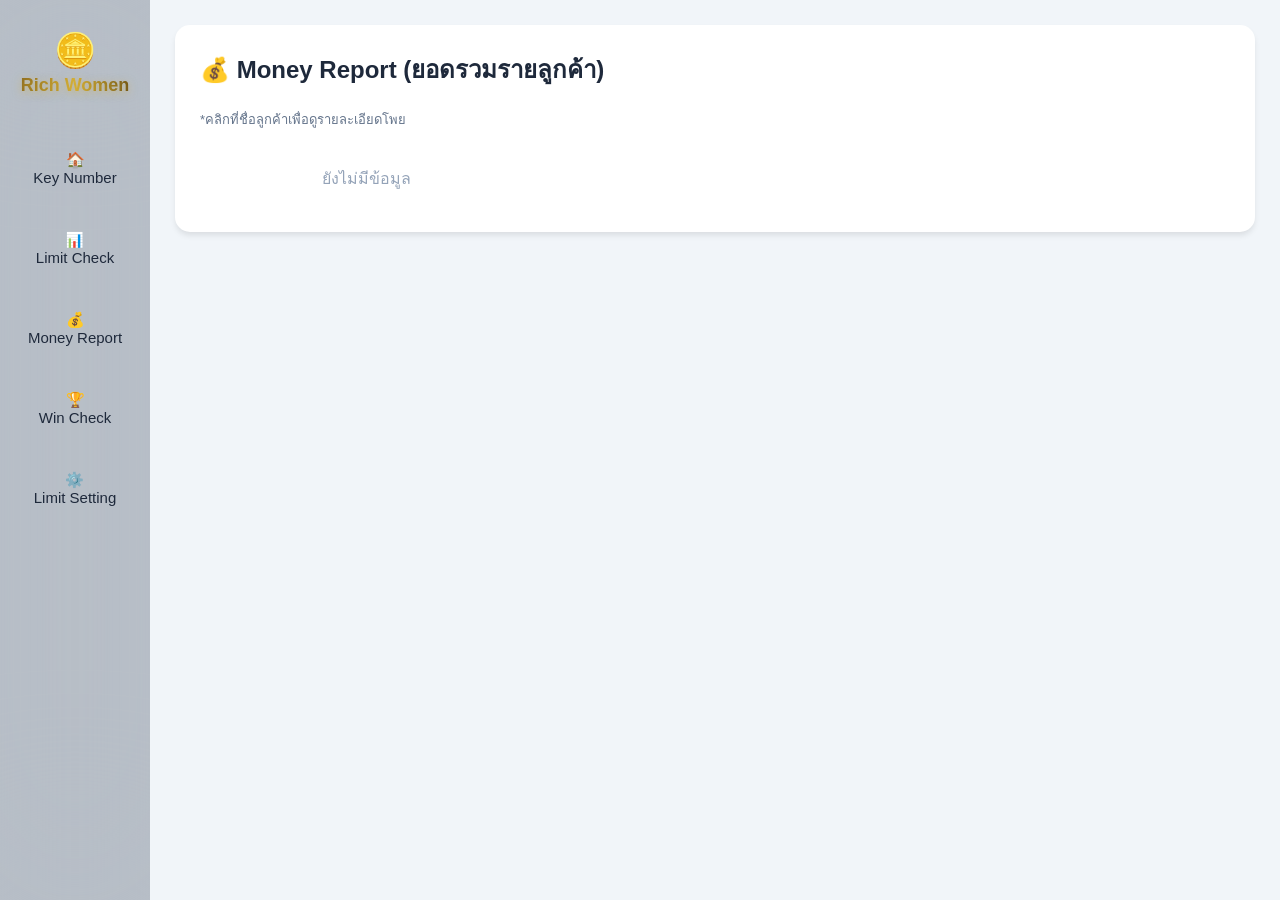
<file: money.html>
<!DOCTYPE html>
<html lang="th">
<head>
    <meta charset="UTF-8"><title>Money Report</title>
    <link rel="stylesheet" href="style.css">
</head>
<body>
    <div class="nav-sidebar">
<div class="logo-animate">
    <div class="rabbit">🪙</div>
    <div class="text">Rich Women</div>
</div>
        <a href="index.html"><div class="nav-item">🏠<br>Key Number</div></a>
        <a href="report.html"><div class="nav-item">📊<br>Limit Check</div></a>
        <a href="money.html"><div class="nav-item">💰<br>Money Report</div></a>
        <a href="win.html"><div class="nav-item">🏆<br>Win Check</div></a> 
	<a href="settings.html"><div class="nav-item">⚙️<br>Limit Setting</div></a>
    </div>

    <div class="main-content">
        <div class="card-padding" style="background:white; border-radius:15px; box-shadow: 0 4px 6px -1px rgba(0,0,0,0.1);">
            <h2 style="margin-top:0;">💰 Money Report (ยอดรวมรายลูกค้า)</h2>
            <p style="color:#64748b; font-size:13px; margin-bottom:20px;">*คลิกที่ชื่อลูกค้าเพื่อดูรายละเอียดโพย</p>
            <div id="moneyList"></div>
        </div>
    </div>
    <script src="app.js"></script>
    <script>renderMoneyReport();</script>
</body>
</html>
</file>
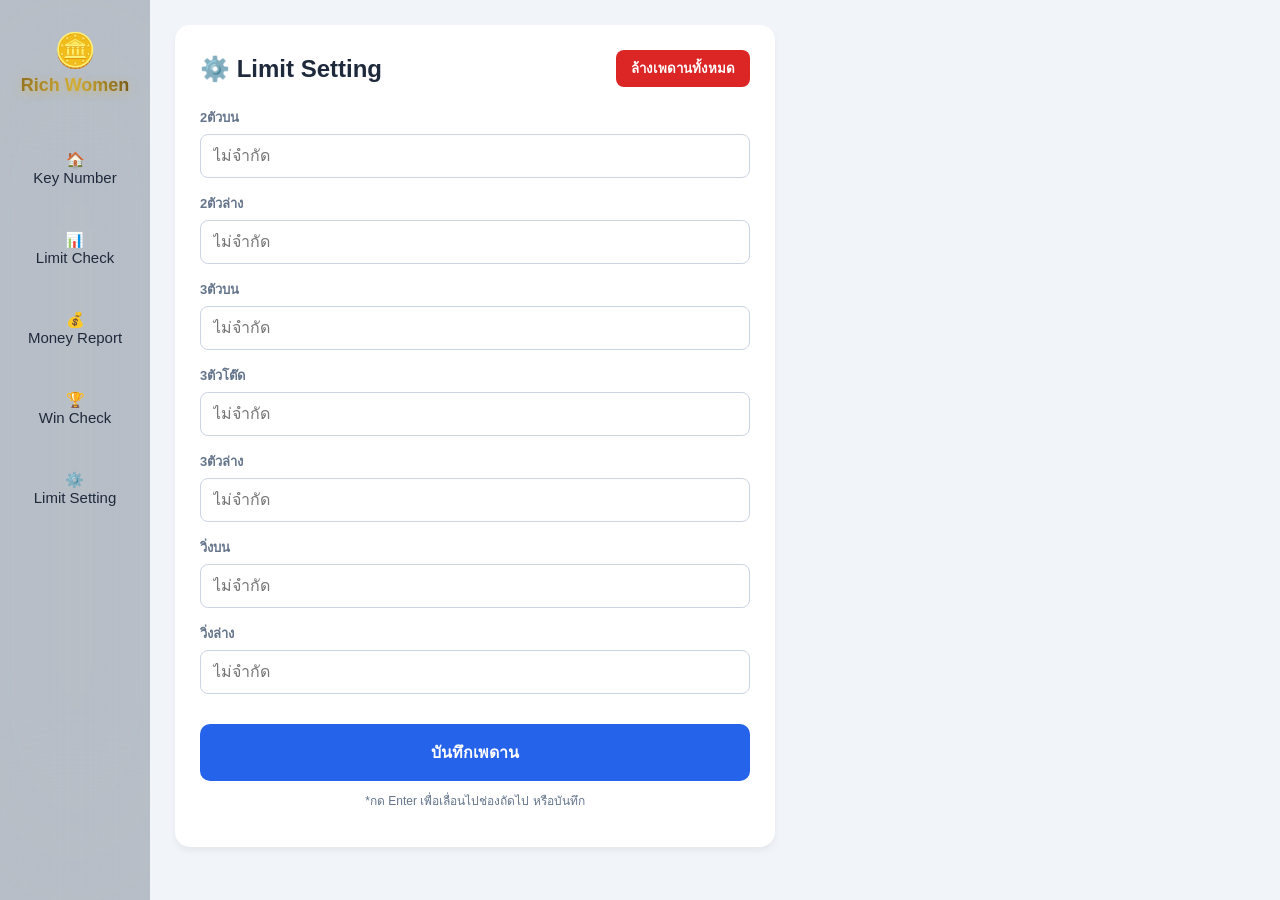
<file: settings.html>
<!DOCTYPE html>
<html lang="th">
<head>
    <meta charset="UTF-8"><title>Limit Setting</title>
    <link rel="stylesheet" href="style.css">
</head>
<body>
    <div class="nav-sidebar">
<div class="logo-animate">
    <div class="rabbit">🪙</div>
    <div class="text">Rich Women</div>
</div>
        <a href="index.html"><div class="nav-item">🏠<br>Key Number</div></a>
        <a href="report.html"><div class="nav-item">📊<br>Limit Check</div></a>
        <a href="money.html"><div class="nav-item">💰<br>Money Report</div></a>
        <a href="win.html"><div class="nav-item">🏆<br>Win Check</div></a> 
	<a href="settings.html"><div class="nav-item">⚙️<br>Limit Setting</div></a>
    </div>

    <div class="main-content">
        <div class="card-padding" style="background:white; border-radius:15px; max-width:600px; box-shadow: 0 4px 6px rgba(0,0,0,0.05);">
            <div style="display:flex; justify-content:space-between; align-items:center; margin-bottom:20px;">
                <h2 style="margin:0;">⚙️ Limit Setting</h2>
                <button onclick="clearLimits()" style="background:var(--red); color:white; border:none; padding:8px 15px; border-radius:8px; cursor:pointer; font-weight:bold;">ล้างเพดานทั้งหมด</button>
            </div>
            
            <div id="settingsContainer"></div>
            
            <button onclick="saveSettings()" class="btn-submit" style="background:var(--blue);">บันทึกเพดาน</button>
            <p style="color:#64748b; font-size:12px; margin-top:10px; text-align:center;">*กด Enter เพื่อเลื่อนไปช่องถัดไป หรือบันทึก</p>
        </div>
    </div>
    <script src="app.js"></script>
    <script>renderSettings();</script>
</body>
</html>
</file>
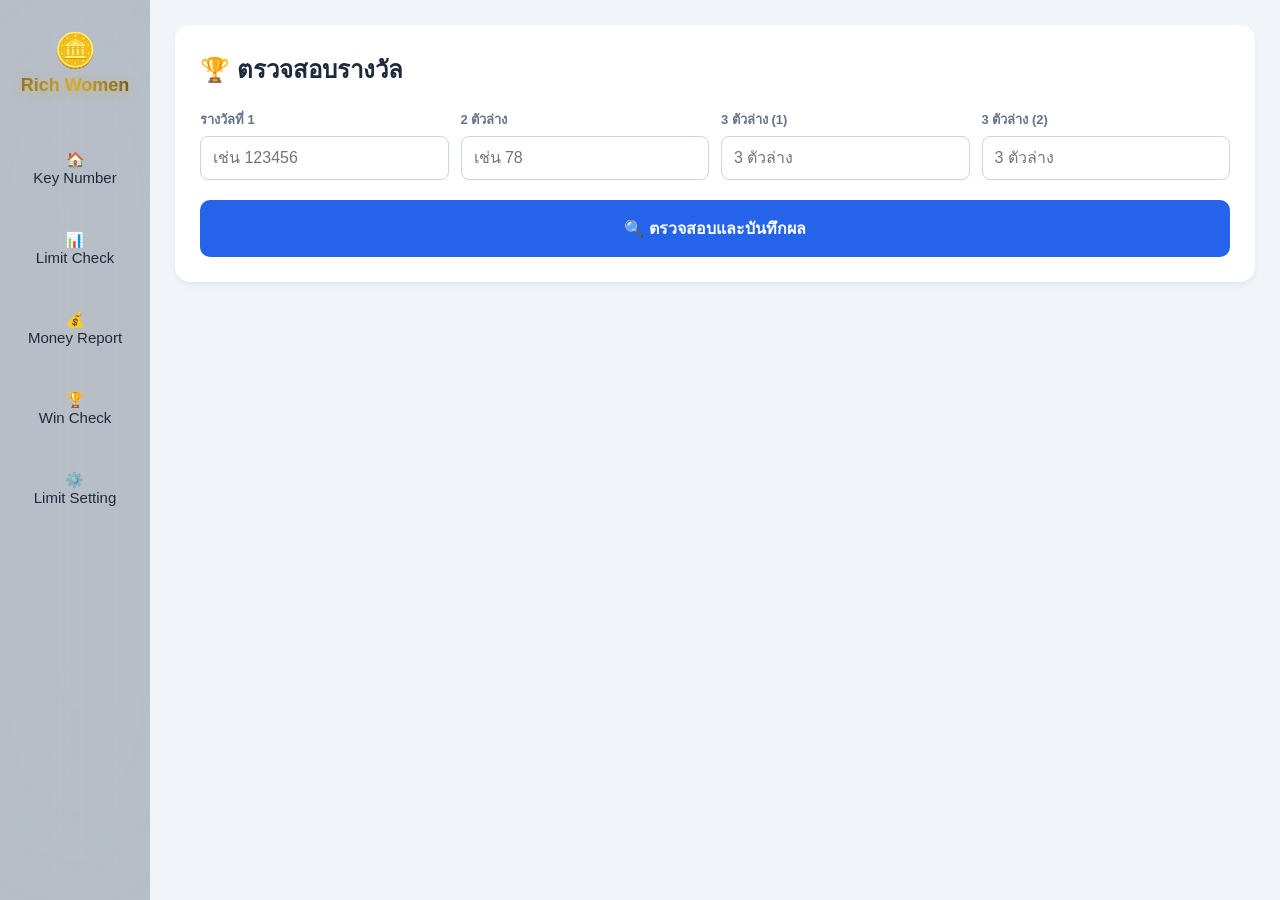
<file: win.html>
<!DOCTYPE html>
<html lang="th">
<head>
    <meta charset="UTF-8">
    <title>Win Checker - Rich Women</title>
    <link rel="stylesheet" href="style.css">
</head>
<body>
    <div class="nav-sidebar">
        <div class="logo-animate">
            <div class="rabbit">🪙</div>
            <div class="text">Rich Women</div>
        </div>
        <a href="index.html"><div class="nav-item">🏠<br>Key Number</div></a>
        <a href="report.html"><div class="nav-item">📊<br>Limit Check</div></a>
        <a href="money.html"><div class="nav-item">💰<br>Money Report</div></a>
        <a href="win.html"><div class="nav-item">🏆<br>Win Check</div></a> 
	<a href="settings.html"><div class="nav-item">⚙️<br>Limit Setting</div></a>
    </div>

    <div class="main-content">
        <div class="card-padding" style="background:white; border-radius:15px; box-shadow: 0 4px 6px rgba(0,0,0,0.05); margin-bottom: 20px;">
            <h2 style="margin-top:0;">🏆 ตรวจสอบรางวัล</h2>
            <div class="input-grid" style="grid-template-columns: 1fr 1fr 1fr 1fr;">
                <div>
                    <label>รางวัลที่ 1</label>
                    <input id="win1" type="text" placeholder="เช่น 123456" maxlength="6">
                </div>
                <div>
                    <label>2 ตัวล่าง</label>
                    <input id="winDown2" type="text" placeholder="เช่น 78" maxlength="2">
                </div>
                <div>
                    <label>3 ตัวล่าง (1)</label>
                    <input id="winDown3_1" type="text" placeholder="3 ตัวล่าง" maxlength="3">
                </div>
                <div>
                    <label>3 ตัวล่าง (2)</label>
                    <input id="winDown3_2" type="text" placeholder="3 ตัวล่าง" maxlength="3">
                </div>
            </div>
            <button onclick="checkWinners()" class="btn-submit" style="background:var(--blue); margin-top:20px;">🔍 ตรวจสอบและบันทึกผล</button>
        </div>
<div id="winnerDisplay" style="margin-bottom: 20px;">
    </div>

<div id="winnerResult">
    </div>
</div>

    <script src="app.js"></script>
    <script>
        // โหลดผลรางวัลที่เคยบันทึกไว้ (ถ้ามี)
        window.onload = () => {
            const savedWin = JSON.parse(localStorage.getItem('lotto_win_results'));
            if(savedWin) {
                document.getElementById('win1').value = savedWin.win1 || '';
                document.getElementById('winDown2').value = savedWin.winDown2 || '';
                document.getElementById('winDown3_1').value = savedWin.winDown3_1 || '';
                document.getElementById('winDown3_2').value = savedWin.winDown3_2 || '';
                renderWinners(); 
            }
        };
    </script>
</body>
</html>
</file>
<file: style.css>
/* --- Global Setup --- */
:root { 
    --navy-dark: #0f172a; 
    --navy-med: #334155; 
    --blue: #2563eb;
    --green: #059669; 
    --red: #dc2626; 
    --light: #f1f5f9; 
    --border: #cbd5e1;
    --card-header: #e2e8f0; 
}

* { box-sizing: border-box; }

body { 
    margin: 0; 
    font-family: 'Inter', 'Kanit', sans-serif; 
    display: flex; 
    background: var(--light); 
    height: 100vh; 
    color: #1e293b; 
    overflow: hidden; 
}

/* --- ส่วนที่ 1: Navigation Sidebar --- */
.nav-sidebar { 
    width: 150px;
    background: rgba(51, 65, 85, 0.3);
    backdrop-filter: blur(100px); 
    display: flex; 
    flex-direction: column; 
    align-items: center; 
    padding: 30px 0; 
    flex-shrink: 0; 
}

.nav-sidebar a { text-decoration: none; color: #1e293b; width: 100%; margin-bottom: 15px; }

.logo-box { 
    width: 60px; height: 60px; 
    background: var(--blue); 
    border-radius: 12px; 
    margin-bottom: 40px; 
    display: flex; 
    align-items: center; 
    justify-content: center; 
    font-weight: bold; 
    font-size: 24px; 
    color: white; 
}

.nav-item { 
    width: 100%; padding: 15px 0; 
    text-align: center; cursor: pointer; 
    display: flex; flex-direction: column; 
    align-items: center; font-size: 15px;
    transition: 0.2s; 
}

.nav-item:hover {
    background: rgba(212, 175, 55, 0.5);
    box-shadow: 0 4px 12px rgba(212, 175, 55, 0.3);
    transform: translateY(-2px);
}

/* --- ส่วนที่ 2: Sidebar Input --- */
.sidebar-input { 
    width: 550px;
    background: #fff; 
    border-right: 1px solid var(--border); 
    display: flex; 
    flex-direction: column; 
    flex-shrink: 0; 
}

.card-padding { padding: 25px; }

.sidebar-input .draft-section {
    flex: 1;
    padding: 20px;
    background: #fafafa;
    overflow-y: auto;
    border-top: 1px solid var(--border);
}

/* --- ส่วนที่ 3: Main Content --- */
.main-content { 
    flex: 1; 
    padding: 25px; 
    overflow-y: auto; 
}

#billContainer {
    display: block;
}

/* --- Inputs & Forms --- */
.input-grid { 
    display: grid; 
    grid-template-columns: 1.5fr 1fr 1fr 1fr;
    gap: 12px; 
    margin-top: 5px; 
}

label { font-size: 13px; font-weight: 600; color: #64748b; margin-bottom: 6px; display: block; }

input { 
    width: 100%; padding: 12px; 
    border: 1px solid var(--border); 
    border-radius: 8px; 
    font-size: 16px;
}

input:focus { 
    border-color: var(--blue); 
    outline: none; 
    box-shadow: 0 0 0 3px rgba(37, 99, 235, 0.1); 
}

input:disabled { background: #f1f5f9 !important; border-color: #e2e8f0; }

.btn-submit { 
    background: #8b5cf6; 
    color: white; 
    border: none; 
    padding: 16px; 
    width: 100%; 
    border-radius: 10px; 
    font-size: 16px; 
    font-weight: bold; 
    cursor: pointer; 
    margin-top: 15px; 
    transition: all 0.25s ease; 
}

.btn-submit:hover { 
    background: #8b5cf6; 
    transform: translateY(-1px); 
    box-shadow: 0 8px 20px rgba(0,0,0,0.2); 
}

.btn-submit:active {
    transform: translateY(1px);
}

/* --- Index Card --- */
.bill-card { 
    background: #ffffff; 
    border: 1px solid var(--border); 
    border-radius: 12px; 
    overflow: hidden; 
    box-shadow: 0 4px 6px -1px rgba(0,0,0,0.05); 
}

.bill-header-index { 
    background: var(--card-header) !important; 
    color: #1e293b; 
    padding: 12px 15px; 
    display: flex; 
    justify-content: space-between; 
    align-items: center; 
    cursor: pointer; 
    font-weight: 700; 
}

.btn-del { 
    background: var(--red); 
    color: white; border: none; 
    border-radius: 6px; 
    padding: 5px 12px; 
    cursor: pointer; 
    font-size: 12px; 
}

/* --- Money Report & Discounts --- */
#moneyList { 
    display: grid; 
    grid-template-columns: repeat(auto-fill, minmax(320px, 1fr)); 
    gap: 15px; 
}

.money-box { 
    background: white; 
    border: 1px solid var(--border); 
    border-radius: 12px; 
}

/* ปรับปรุงส่วนนี้ใน style.css */
.discount-group {
    display: flex;
    flex-wrap: wrap; /* ให้ปุ่มขึ้นบรรทัดใหม่ได้ถ้าหน้าจอแคบ */
    gap: 8px;       /* ระยะห่างระหว่างปุ่ม */
    width: 100%;    /* ให้กลุ่มปุ่มกว้างเต็ม Card */
}

.discount-btn {
    flex: 1;         /* สำคัญ: ทำให้ปุ่มยืดออกไปเติมที่ว่างให้เต็ม */
    min-width: 45px; /* ขนาดขั้นต่ำของปุ่ม */
    padding: 8px 5px; 
    font-size: 12px;
    border-radius: 6px;
    border: 1px solid #e2e8f0;
    background: white;
    cursor: pointer;
    text-align: center;
    transition: all 0.2s;
}

.discount-btn.active {
    background: var(--blue); /* หรือโค้ดสีที่คุณใช้ */
    color: white;
    border-color: var(--blue);
}
.discount-btn:hover:not(.active) {
    background: #e2e8f0;
    border-color: #cbd5e1;
}

/* เพิ่ม Container สำหรับกลุ่มปุ่ม */
.discount-group {
    display: flex;
    flex-wrap: wrap;
    gap: 6px;
    margin-top: 8px;
}

/* --- Table & Others --- */
table { width: 100%; border-collapse: collapse; }
th { padding: 10px; text-align: left; background: #f8fafc; color: #64748b; border-bottom: 2px solid var(--border); }
td { padding: 12px 8px; border-bottom: 1px solid #f1f5f9; }

.logo-animate {
    display: flex;
    flex-direction: column;
    align-items: center;
    margin-bottom: 40px;
}

.logo-animate .rabbit {
    font-size: 34px;
    animation: bounce 1.5s infinite;
}

.logo-animate .text {
    font-size: 18px;
    font-weight: 800;
    background: linear-gradient(90deg, #8c6b1f, #d4af37, #6e5215);
    -webkit-background-clip: text;
    -webkit-text-fill-color: transparent;
    margin-top: 5px;
    text-shadow: 0 2px 8px rgba(212, 175, 55, 0.5);
}

@keyframes bounce {
    0%, 100% { transform: translateY(0); }
    50% { transform: translateY(-8px); }
}

.tooltip { position: relative; width: 100%; }
.tooltip .tooltiptext {
    visibility: hidden; width: 160px; background-color: #334155; color: #fff;
    text-align: center; border-radius: 8px; padding: 6px 8px;
    position: absolute; z-index: 999; bottom: 125%; left: 50%;
    transform: translateX(-50%); opacity: 0; transition: 0.3s; font-size: 12px;
}
.tooltip:hover .tooltiptext { visibility: visible; opacity: 1; }
.badge { background: #e2e8f0; padding: 2px 8px; border-radius: 4px; font-size: 12px; }
/* --- Print Styles --- */
@media print {
    body * { visibility: hidden; }
    #printSection, #printSection * { visibility: visible; }
    #printSection {
        position: absolute;
        left: 0;
        top: 0;
        width: 100%;
        color: black !important;
        background: white !important;
    }
    .nav-sidebar, .main-content h2, .main-content p, .discount-group, .money-header button, .money-detail, .money-box {
        display: none !important;
    }
    @page { margin: 1cm; }
}

.print-btn {
    background: #6366f1;
    color: white;
    border: none;
    padding: 6px 12px;
    border-radius: 6px;
    cursor: pointer;
    font-size: 12px;
    font-weight: bold;
    margin-top: 5px;
}

#printSection {
    font-family: 'Sarabun', 'Kanit', sans-serif;
    line-height: 1.6;
}
/* --- ผลรางวัลที่ออก (Summary Board) --- */
#summaryNumbers {
    margin-bottom: 25px;
    padding: 25px;
    background: linear-gradient(135deg, #1e293b 0%, #0f172a 100%); /* Navy Gradient */
    border-radius: 15px;
    box-shadow: 0 10px 25px rgba(0,0,0,0.2);
    border: 3px solid #6366f1; /* Indigo Border */
    color: white;
}

#summaryNumbers .headline {
    font-size: 13px;
    font-weight: 700;
    text-transform: uppercase;
    color: #a5b4fc; /* Light Indigo */
    letter-spacing: 2px;
    margin-bottom: 15px;
    text-align: center;
    display: block;
}

.win-board-grid {
    display: grid;
    grid-template-columns: repeat(auto-fit, minmax(150px, 1fr));
    gap: 15px;
    text-align: center;
}

.win-block {
    background: rgba(255, 255, 255, 0.05);
    padding: 15px;
    border-radius: 10px;
    border: 1px solid rgba(255, 255, 255, 0.1);
}

.win-block label {
    font-size: 12px;
    color: #cbd5e1;
    margin-bottom: 5px;
    font-weight: 600;
}

.win-block .win-num {
    font-size: 32px;
    font-weight: 800;
    color: #fbbf24; /* Golden */
    text-shadow: 0 2px 10px rgba(251, 191, 36, 0.5);
    line-height: 1;
}

.win-block .win-num.down2 {
    color: #f87171; /* Light Red */
    text-shadow: 0 2px 10px rgba(248, 113, 113, 0.5);
}
</file>
